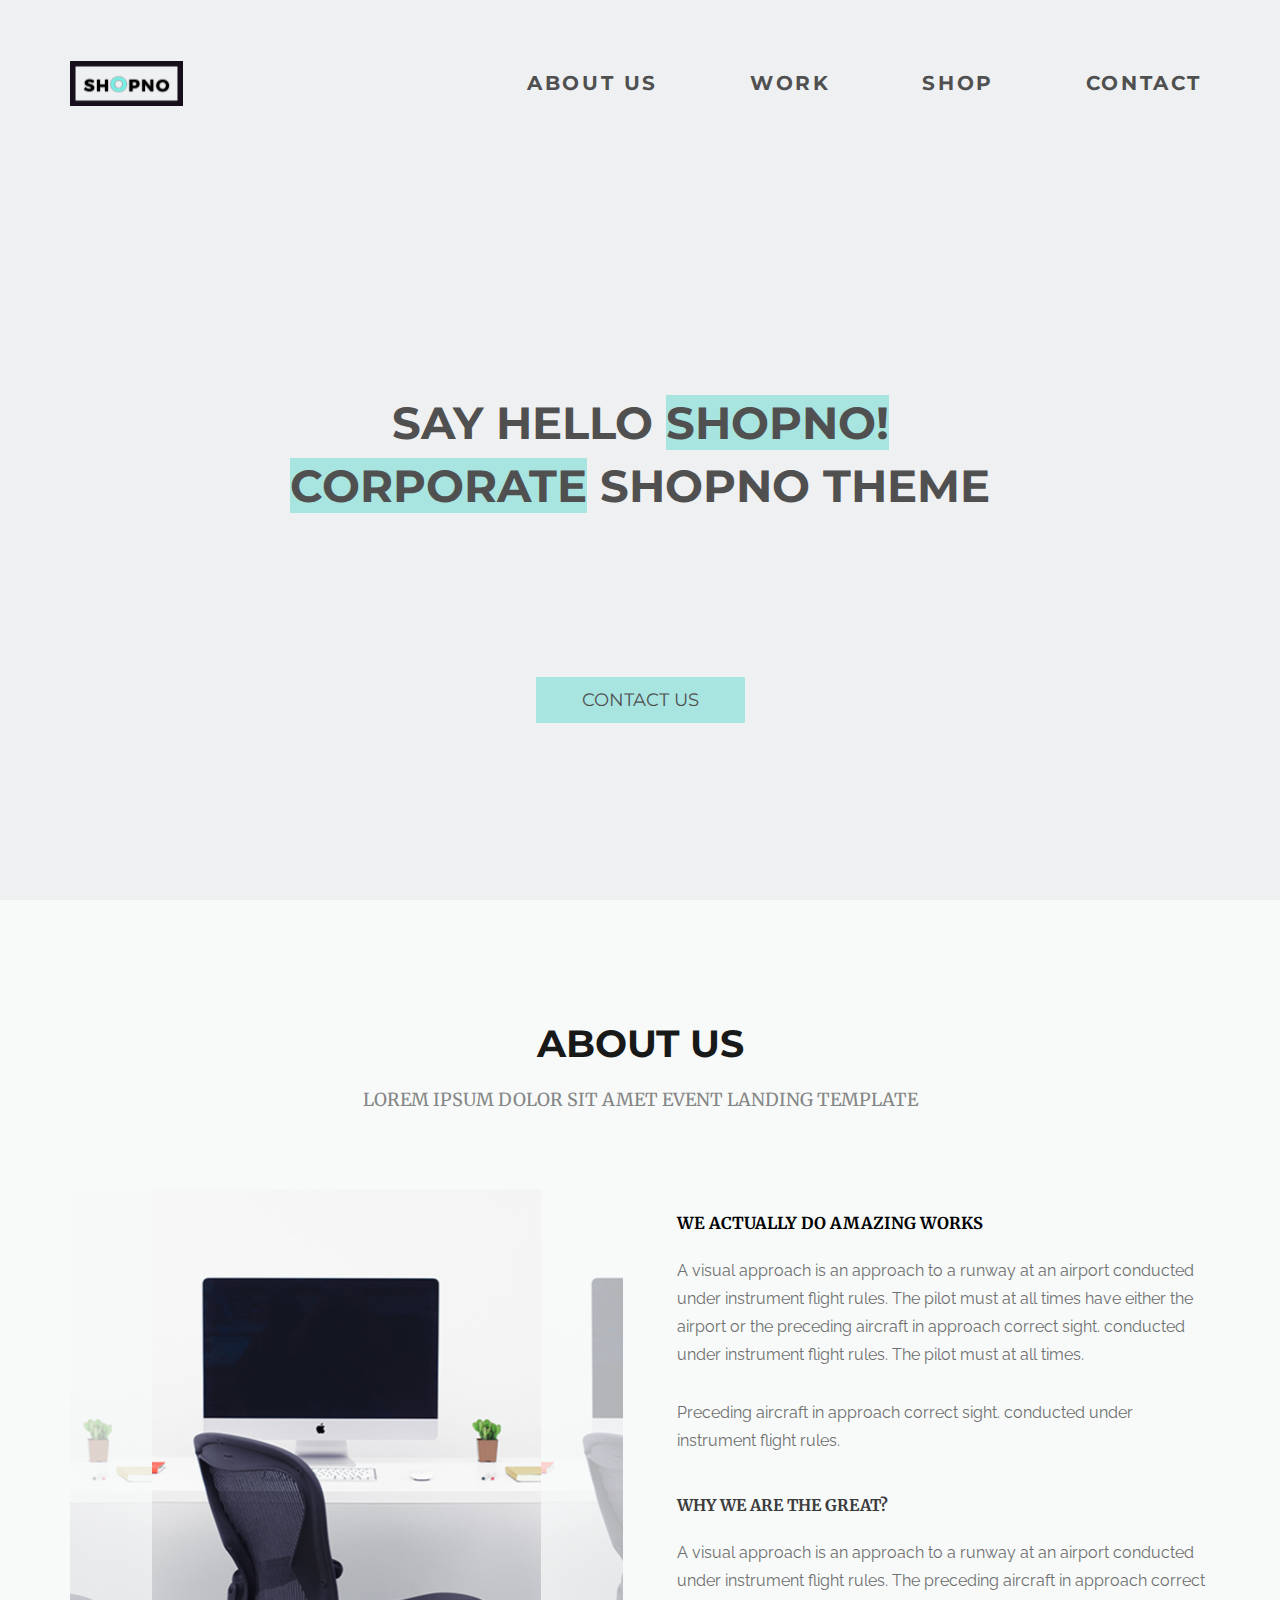
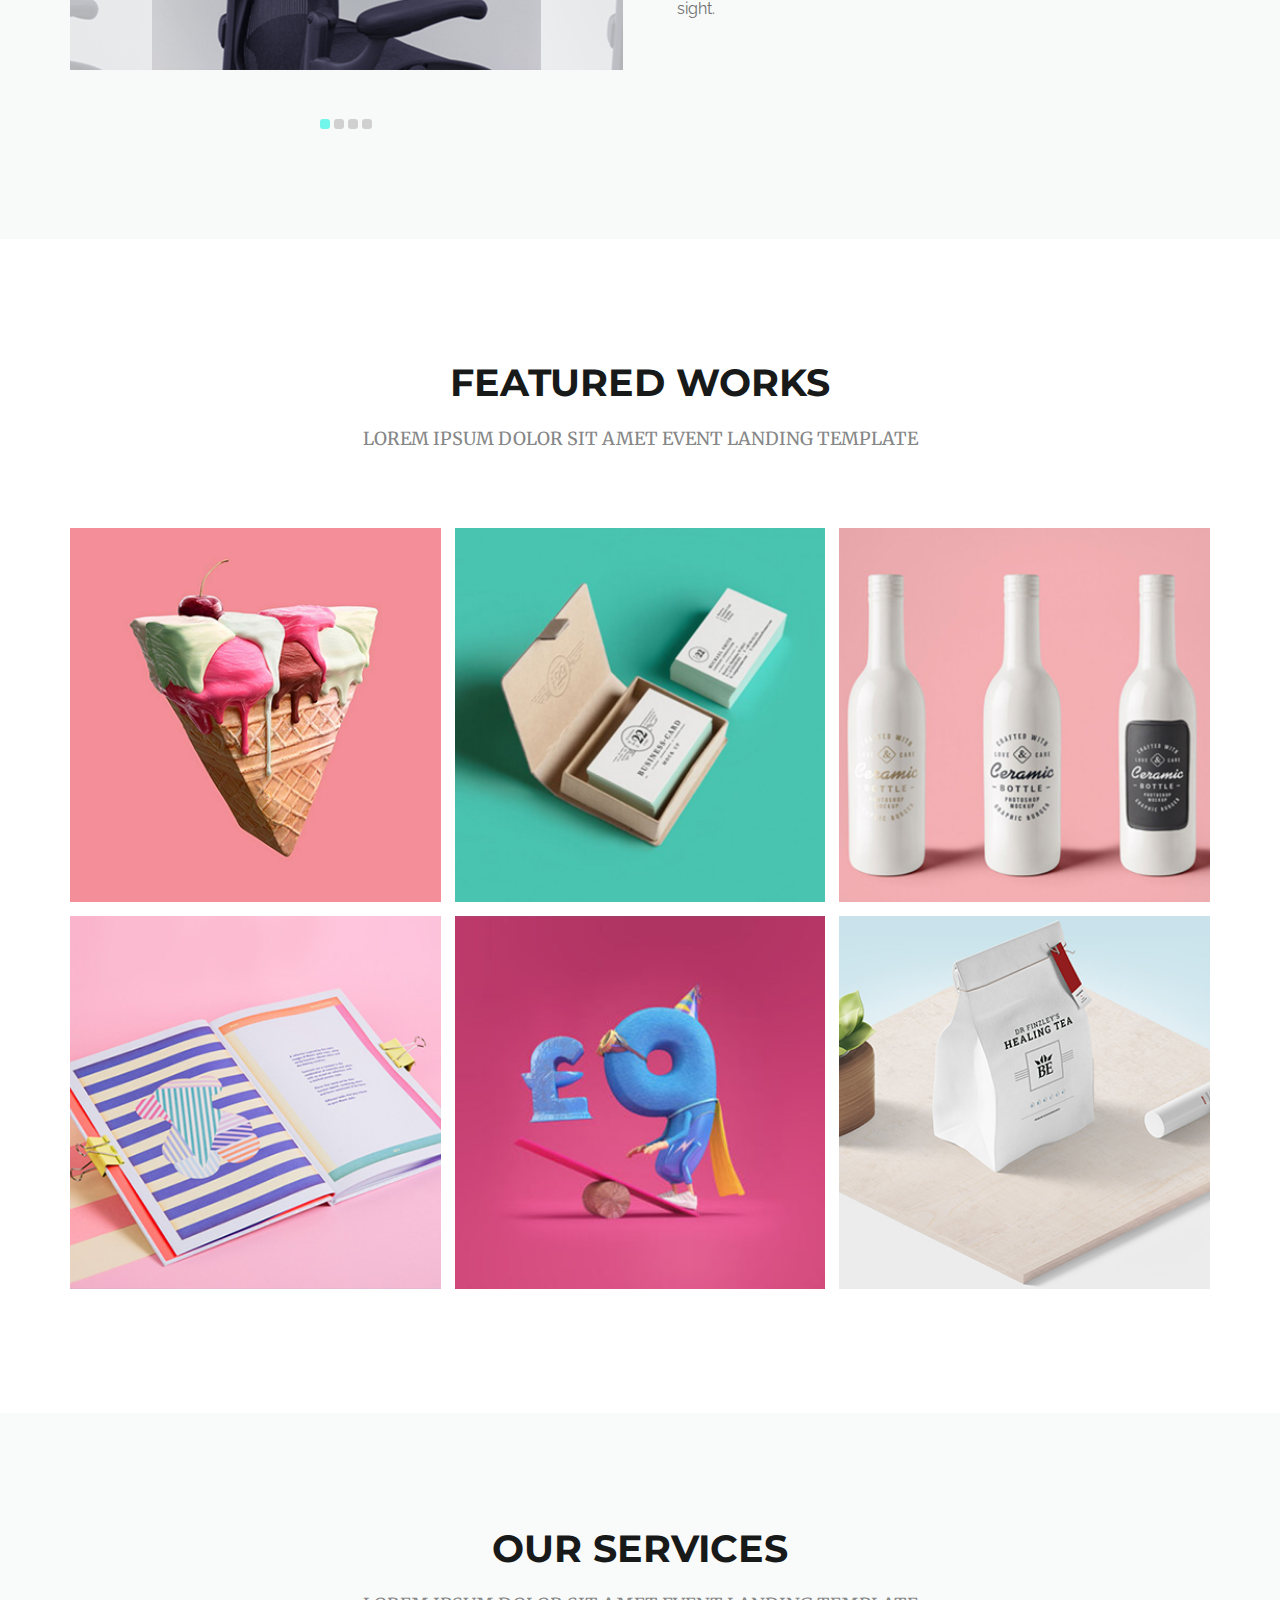
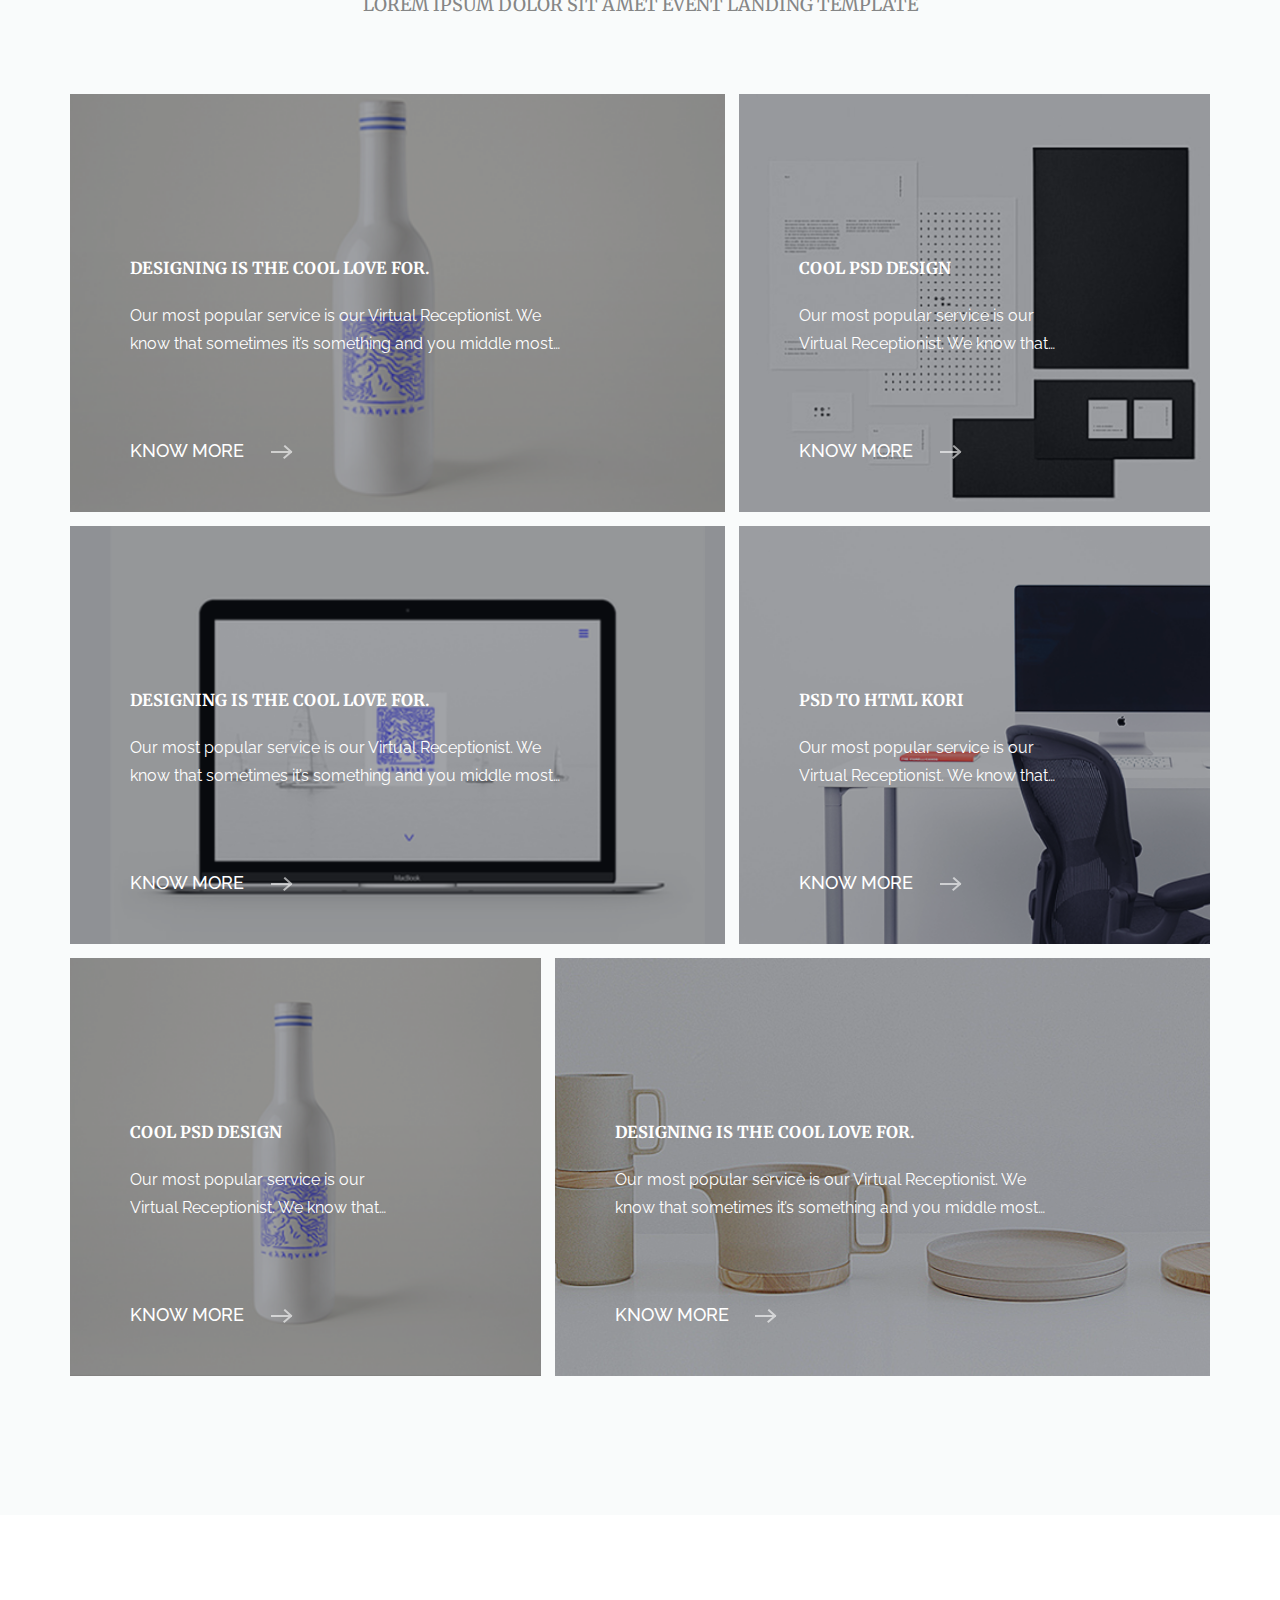
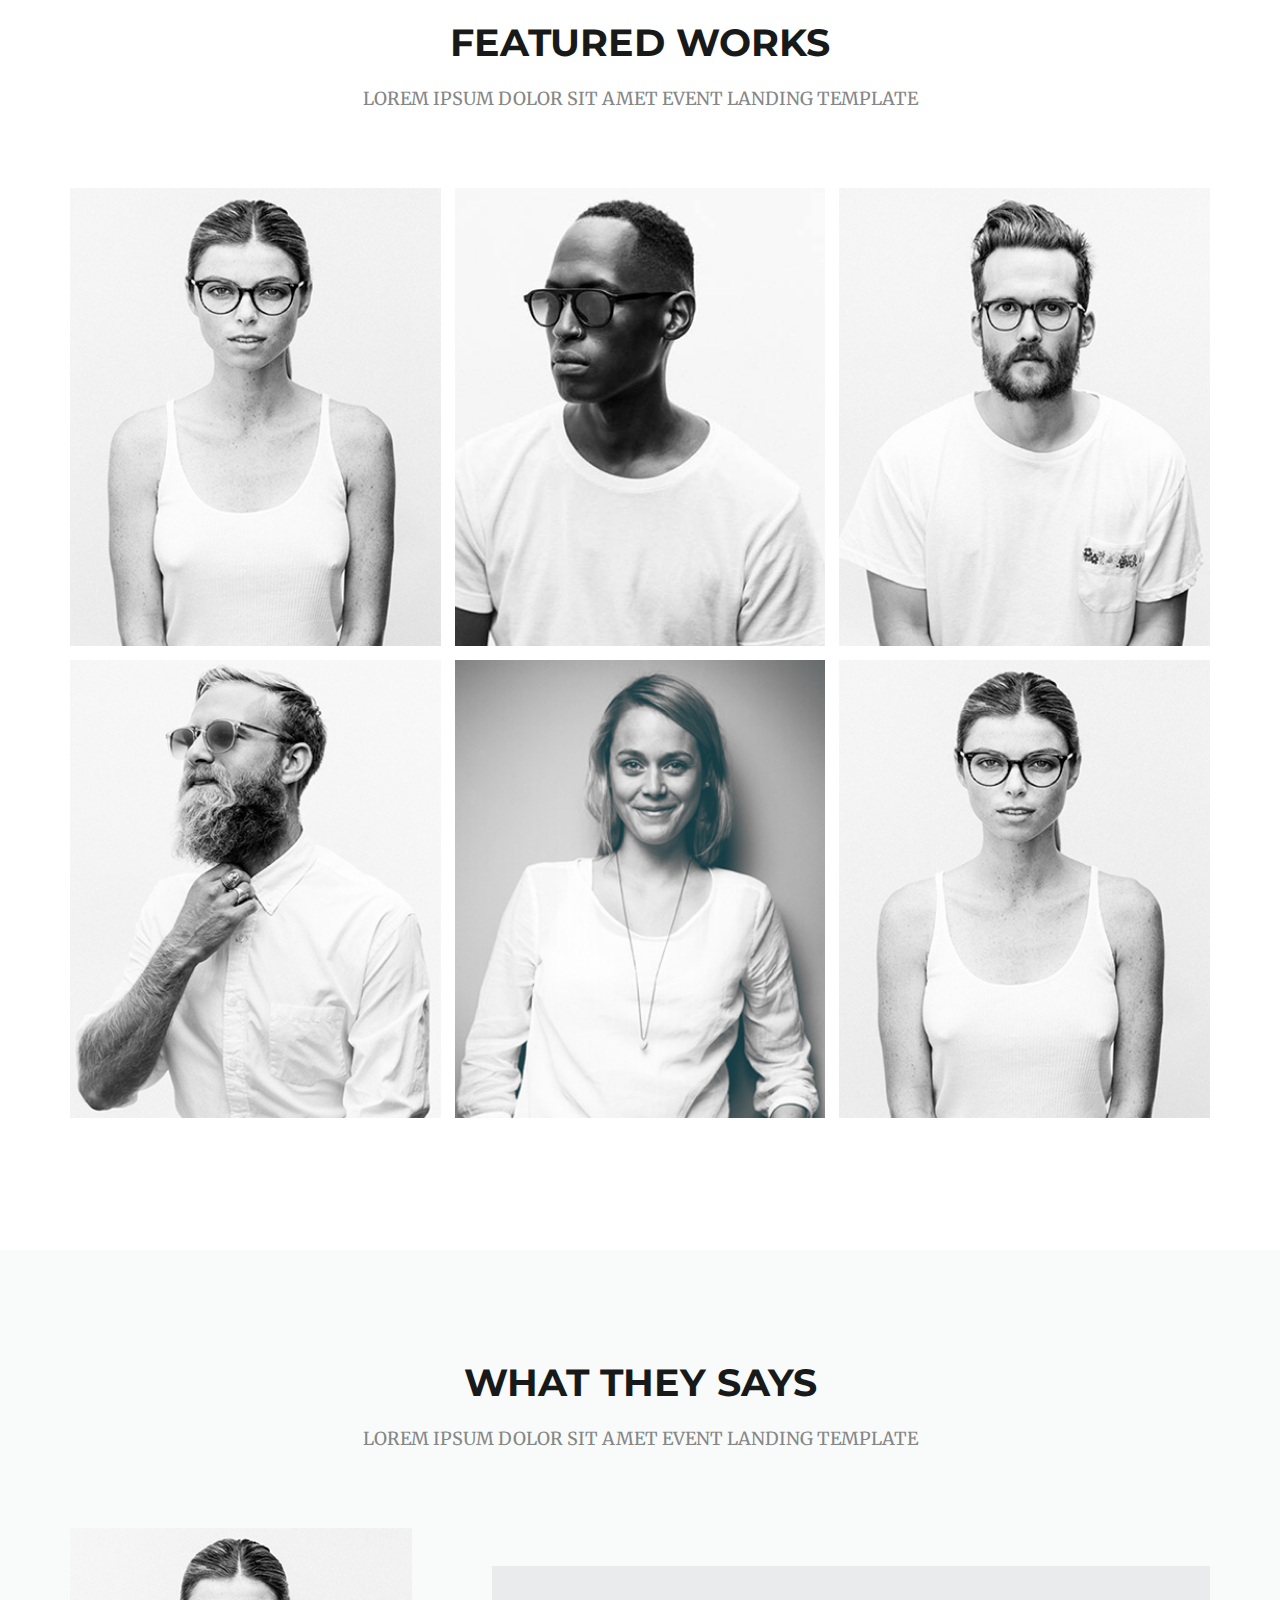
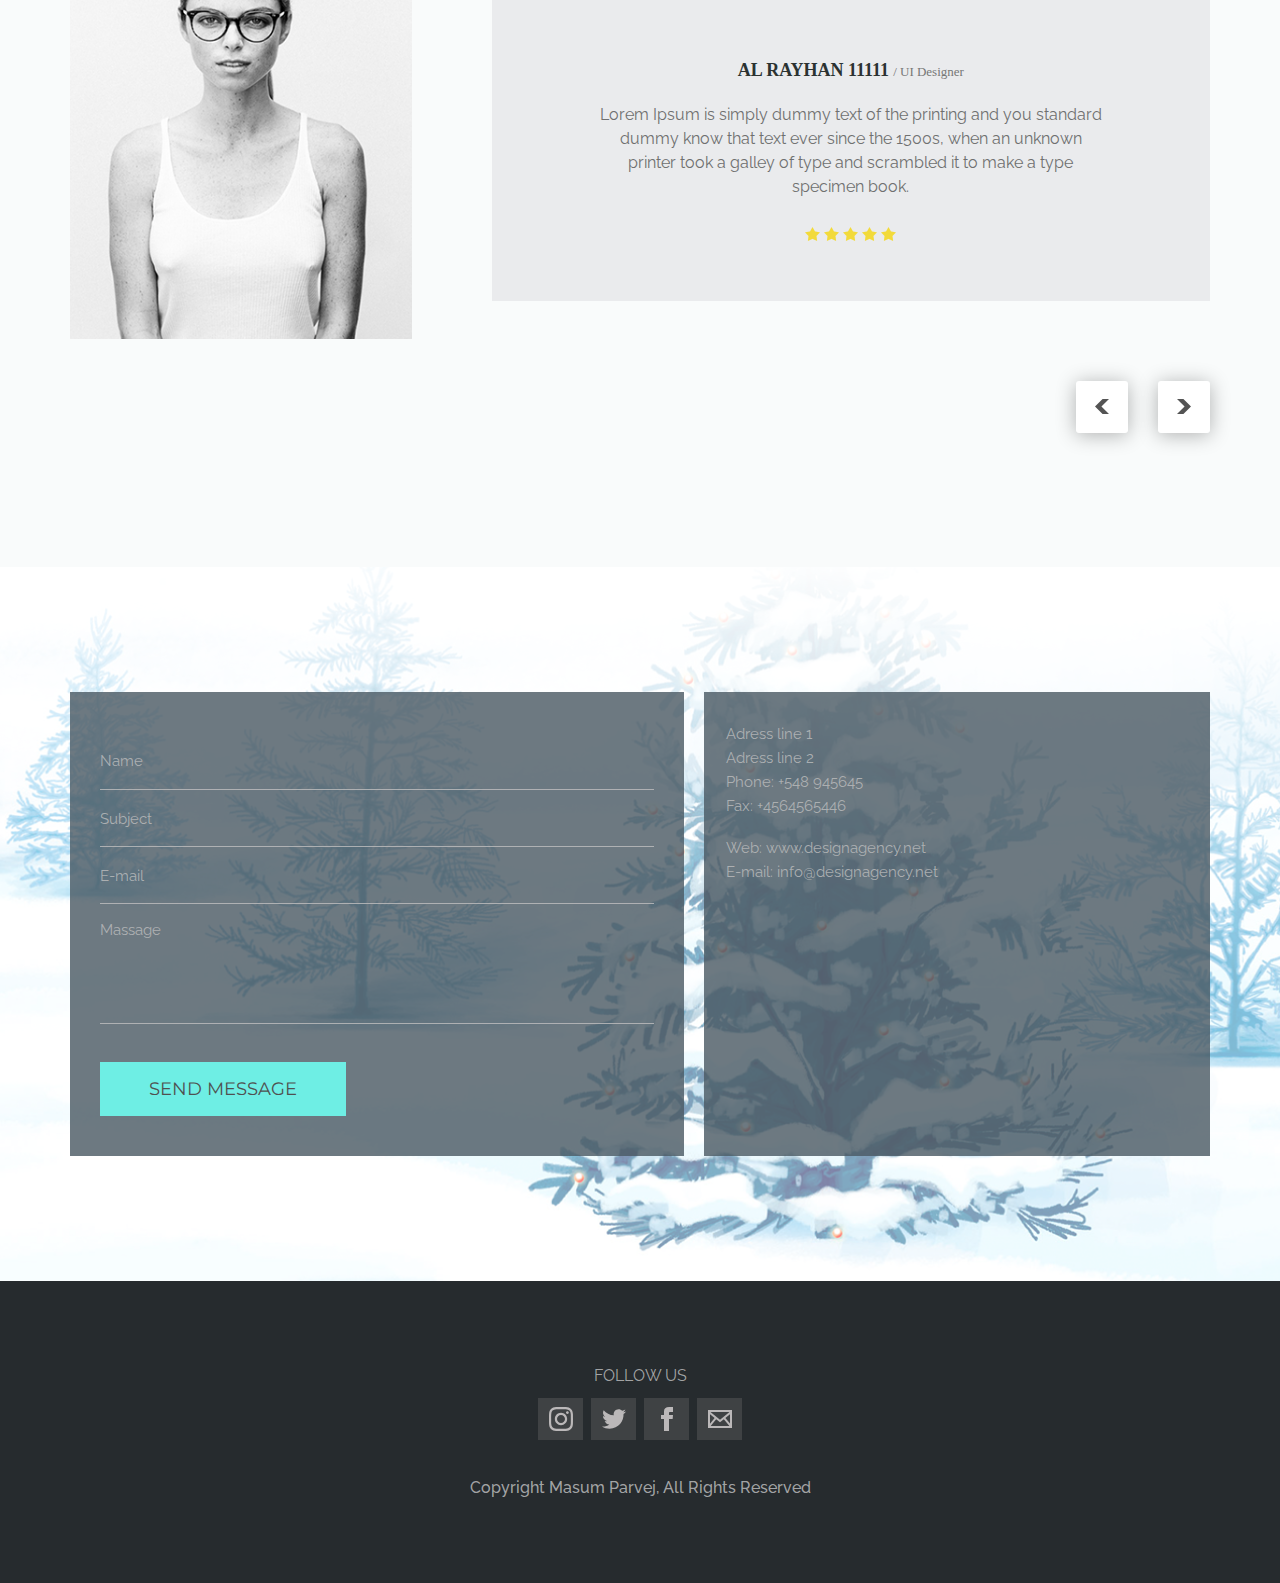
<file: index.html>
<!DOCTYPE html>
<html lang="en">
<head>
    <meta charset="UTF-8">
    <meta name="format-detection" content="telephone=no">
    <meta name="viewport" content="width=device-width, initial-scale=1.0">
    <title>Shopno</title>
    <link rel="stylesheet" href="css/style.css">
</head>
<body>
    <main class="page">
        <div class="main-screen">
            <div class="container">
                <div class="main-screen__wrap">
                    <header class="header">
    <div class="header__row">
        <a class="header__logo">
            <img src="img/logo/Logo.png" alt="">
        </a>
        <div class="menu__icon icon-menu">
            <span></span>
            <span></span>
            <span></span>
        </div>
        <nav class="header__menu menu">
            <div class="menu__body">
                <ul class="menu__list">
                    <li>
                        <a href="" class="menu__link">
                            <!--<span></span>
                            <span></span>-->
                            about us
                        </a>
                    </li>
                    <li>
                        <a href="" class="menu__link">
                            <!--<span></span>
                            <span></span>-->
                            work
                        </a>
                    </li>
                    <li>
                        <a href="" class="menu__link">
                            <!--<span></span>
                            <span></span>-->
                            shop
                        </a>
                    </li>
                    <li>
                        <a href="" class="menu__link">
                            <!--<span></span>
                            <span></span>-->
                            contact
                        </a>
                    </li>
                    
                </ul>
            </div>
        </nav>
        
    </div>
</header>

                    <h1 class="main-screen__title"> <p>Say Hello  <span>SHOPNO!</span></p>
                        <p><span>CORPORATE</span> SHOPNO Theme</p>
                    </h1>
                    <a href="#!" class="main-screen__link btn-b">
                        <span></span>
                        <span></span>
                        <span></span>
                        <span></span>
                        contact us
                    </a>
                </div>
            </div>
        </div>
        <div class="content"> 
            <section class="about-us">
                <div class="container">
                    <div class="about-us__title-wrap title-wrap">
                        <h2 class="about-us__title title-h2">about us</h2>
                        <div class="about-us__subtitle subtitle-h2">Lorem ipsum dolor sit amet event landing template</div>
                    </div>
                    <div class="about-us__slider-wrap">
                        <div class="slider">
                            <div class="slider_item">
                                <img src="img/img_slide/img_slider-1/img-sl1.png"  alt="">
                            </div>
                            <div class="slider_item">
                                <img src="img/img_slide/img_slider-1/img-sl1.png"  alt="">
                            </div>
                            <div class="slider_item">
                                <img src="img/img_slide/img_slider-1/img-sl1.png" alt="">
                            </div>
                            <div class="slider_item">
                                <img src="img/img_slide/img_slider-1/img-sl1.png" alt="">
                            </div>
                        </div>
                        <div class="about-us__block-text ">
                            <div class="about-us__first-text">
                                <h3 class="about-us__title3  title-3">We Actually Do amazing works</h3>
                                <p class="about-us__text text">A visual approach is an approach to a runway at an airport 
                                    conducted under instrument flight rules. The pilot must at all times have either the airport or the preceding aircraft in approach correct sight. conducted under instrument flight rules. The pilot must at all times.
                                </p>
                                <p class="about-us__text about-us__text__sm text">
                                    Preceding aircraft in approach correct sight. conducted under instrument flight rules.
                                </p>

                            </div>
                            <div class="about-us_second-text">
                                <h4 class="about-us__title_4 title-4">why we are the great?</h4>
                                <div class="about-us__text text">A visual approach is an approach to a runway at an airport  conducted under instrument flight rules.
                                    The preceding aircraft in approach correct sight.
                                </div>
                            </div>
                        </div>
                    </div>
                </div>
            </section> 



            <section class="cards">
                <div class="container">
                    <div class="cards__title-wrap title-wrap">
                        <h2 class="cards__title title-h2">featured works</h2>
                        <div class="cards__subtitle subtitle-h2">Lorem ipsum dolor sit amet event landing template</div>
                    </div>
                    <div class="cards__wrapper">
                        <div class="cards__item">
                            <a href="#!"  class="cards__pic ibg"><img src="img/cards/card1_1.png" alt=""></a>
                        </div>
                        <div class="cards__item">
                            <a href="#!" class="cards__pic ibg"><img src="img/cards/card1_2.png" alt=""></a>
                        </div>
                        <div class="cards__item">
                            <a href="#!" class="cards__pic ibg"><img src="img/cards/card1_3.png" alt=""></a>
                        </div>
                        <div class="cards__item">
                            <a href="#!" class="cards__pic ibg"><img src="img/cards/card1_4.png" alt=""></a>
                        </div>
                        <div class="cards__item">
                            <a href="#!" class="cards__pic ibg"><img src="img/cards/card1_5.png" alt=""></a>
                        </div>
                        <div class="cards__item">
                            <a href="#!" class="cards__pic ibg"><img src="img/cards/card1_6.png" alt=""></a>
                        </div>
                    </div>
                </div>
            </section>



            <section class="services">
                <div class="container">
                    <div class="services__title-wrap title-wrap">
                        <h2 class="services__title title-h2">our services</h2>
                        <div class="services__subtitle subtitle-h2">Lorem ipsum dolor sit amet event landing template</div>
                    </div>
                    <div class="services__wrapper">
                        <div class="services__item services__item__b ">
                            <div class="services__item__wr ibg ">
                                <img src="img/bg-banner/card_5.png" alt="">
                                <div class="services__item__content">
                                    <div  class="services__item__content_wrap services__item__content_b ">
                                        <h3 class="services__item__title3  title-3"> Designing is The CooL LOVE FOR.</h3>
                                        <p class="services__item__text text">Our most popular service is our Virtual Receptionist. We know that sometimes it’s something and you middle most this job was posted less than five minutes ago, and we think it’s a good match for you. If you submit a proposal now, you’ll be one of the first candidates. You may even catch the client while they’re still online. 
                                        </p>
                                        <a href="" class="services__link">Know More</a>
                                    </div>
                                </div>
                            </div>
                            <div class="services__item-more_b services__item__b more_services">
                                <div class="more_services__content services__item__content_b">
                                    <h3 class="more_services__title_3  title-3"> Designing is The CooL LOVE FOR.</h3>
                                    <p class="more_services__text text">Our most popular service is our Virtual Receptionist. We know that sometimes it’s something and you middle most this job was posted less than five minutes ago, and we think it’s a good match for you. If you submit a proposal now, you’ll be one of the first candidates. You may even catch the client while they’re still online. Our most popular service is our Virtual Receptionist. We know that sometimes it’s something and you middle most this job was posted less than five minutes ago, and we think it’s a good match for you. If you submit a proposal now, you’ll be one of the first candidates. You may even catch the client while they’re still online. Our most popular service is our Virtual Receptionist. We know that sometimes it’s something and you middle most this job was posted less than five minutes ago, and we think it’s a good match for you. If you submit a proposal now, you’ll be one of the first candidates. You may even catch the client while they’re still online. Our most popular service is our Virtual Receptionist. We know that sometimes it’s something and you middle most this job was posted less than five minutes ago, and we think it’s a good match for you. If you submit a proposal now, you’ll be one of the first candidates. You may even catch the client while they’re still online. 
                                    </p>
                                    <div class="more_services__close-link">
                                        <span></span>
                                        <span></span>
                                    </div>
                                </div>
                            </div>
                        </div>
                        <div class="services__item services__item__s">
                            <div class="services__item__wr ibg ">
                                <img src="img/bg-banner/card_2.png" alt="">
                                <div class="services__item__content">
                                    <div class="services__item__content_wrap services__item__content_s">
                                        <h3 class="services__item__title_3  title-3"> cool psd Design</h3>
                                        <p class="services__item__text text">Our most popular service is our Virtual Receptionist. We know that sometimes it’s something and you middle most this job was posted less..
                                        </p>
                                        <a href="" class="services__link">Know More</a>
                                    </div>
                                </div>
                            </div>
                            <div class="services__item-more_s services__item__b more_services">
                                <div class="more_services__content services__item__content_b">
                                    <h3 class="more_services__title_3  title-3"> Designing is The CooL LOVE FOR.</h3>
                                    <p class="more_services__text text">Our most popular service is our Virtual Receptionist. We know that sometimes it’s something and you middle most this job was posted less than five minutes ago, and we think it’s a good match for you. If you submit a proposal now, you’ll be one of the first candidates. You may even catch the client while they’re still online. Our most popular service is our Virtual Receptionist. We know that sometimes it’s something and you middle most this job was posted less than five minutes ago, and we think it’s a good match for you. If you submit a proposal now, you’ll be one of the first candidates. You may even catch the client while they’re still online. Our most popular service is our Virtual Receptionist. We know that sometimes it’s something and you middle most this job was posted less than five minutes ago, and we think it’s a good match for you. If you submit a proposal now, you’ll be one of the first candidates. You may even catch the client while they’re still online. Our most popular service is our Virtual Receptionist. We know that sometimes it’s something and you middle most this job was posted less than five minutes ago, and we think it’s a good match for you. If you submit a proposal now, you’ll be one of the first candidates. You may even catch the client while they’re still online. 
                                    </p>
                                    <div class="more_services__close-link">
                                        <span></span>
                                        <span></span>
                                    </div>
                                </div>
                            </div>
                        </div>
                    </div>
                    <div class="services__wrapper ">
                        <div class="services__item services__item__b ">
                            <div class="services__item__wr ibg ">
                                <img src="img/bg-banner/card_3.png" alt="">
                                <div class="services__item__content">
                                    <div class="services__item__content_wrap services__item__content_b">
                                        <h3 class="services__item__title_3  title-3"> Designing is The CooL LOVE FOR.</h3>
                                        <p class="services__item__text text">Our most popular service is our Virtual Receptionist. We know that sometimes it’s something and you middle most this job was posted less than five minutes ago, and we think it’s a good match for you. If you submit a proposal now, you’ll be one of the first candidates. You may even catch the client while they’re still online.
                                        </p>
                                        <a href="" class="services__link">Know More</a>
                                    </div>
                                </div>
                            </div>
                            <div class="services__item-more_b services__item__b more_services">
                                <div class="more_services__content services__item__content_b">
                                    <h3 class="more_services__title_3  title-3"> Designing is The CooL LOVE FOR.</h3>
                                    <p class="more_services__text text">Our most popular service is our Virtual Receptionist. We know that sometimes it’s something and you middle most this job was posted less than five minutes ago, and we think it’s a good match for you. If you submit a proposal now, you’ll be one of the first candidates. You may even catch the client while they’re still online. Our most popular service is our Virtual Receptionist. We know that sometimes it’s something and you middle most this job was posted less than five minutes ago, and we think it’s a good match for you. If you submit a proposal now, you’ll be one of the first candidates. You may even catch the client while they’re still online. Our most popular service is our Virtual Receptionist. We know that sometimes it’s something and you middle most this job was posted less than five minutes ago, and we think it’s a good match for you. If you submit a proposal now, you’ll be one of the first candidates. You may even catch the client while they’re still online. Our most popular service is our Virtual Receptionist. We know that sometimes it’s something and you middle most this job was posted less than five minutes ago, and we think it’s a good match for you. If you submit a proposal now, you’ll be one of the first candidates. You may even catch the client while they’re still online. 
                                    </p>
                                    <div class="more_services__close-link">
                                        <span></span>
                                        <span></span>
                                    </div>
                                </div>
                            </div>
                        </div>
                        <div class="services__item services__item__s">
                            <div class="services__item__wr ibg ">
                                <img src="img/bg-banner/card_4.png" alt="">
                                <div class="services__item__content">
                                    <div class="services__item__content_wrap services__item__content_s">
                                        <h3 class="services__item__title_3  title-3"> PSD TO HTML KORI</h3>
                                        <p class="services__item__text text">Our most popular service is our Virtual Receptionist. We know that sometimes it’s something and you middle most this job was posted less than five minutes ago, and we think it’s a good match for you. If you submit a proposal now, you’ll be one of the first candidates. You may even catch the client while they’re still online.
                                        </p>
                                        <a href="" class="services__link">Know More</a>
                                    </div>
                                </div>
                            </div>
                            <div class="services__item-more_s services__item__b more_services">
                                <div class="more_services__content services__item__content_b">
                                    <h3 class="more_services__title_3  title-3"> Designing is The CooL LOVE FOR.</h3>
                                    <p class="more_services__text text">Our most popular service is our Virtual Receptionist. We know that sometimes it’s something and you middle most this job was posted less than five minutes ago, and we think it’s a good match for you. If you submit a proposal now, you’ll be one of the first candidates. You may even catch the client while they’re still online. Our most popular service is our Virtual Receptionist. We know that sometimes it’s something and you middle most this job was posted less than five minutes ago, and we think it’s a good match for you. If you submit a proposal now, you’ll be one of the first candidates. You may even catch the client while they’re still online. Our most popular service is our Virtual Receptionist. We know that sometimes it’s something and you middle most this job was posted less than five minutes ago, and we think it’s a good match for you. If you submit a proposal now, you’ll be one of the first candidates. You may even catch the client while they’re still online. Our most popular service is our Virtual Receptionist. We know that sometimes it’s something and you middle most this job was posted less than five minutes ago, and we think it’s a good match for you. If you submit a proposal now, you’ll be one of the first candidates. You may even catch the client while they’re still online. 
                                    </p>
                                    <div class="more_services__close-link">
                                        <span></span>
                                        <span></span>
                                    </div>
                                </div>
                            </div>
                        </div>
                    </div>
                    <div class="services__wrapper services__wrapper__rev">
                        <div class="services__item services__item__b ">
                            <div class="services__item__wr ibg ">
                                <img src="img/bg-banner/card_6.png" alt="">
                                <div class="services__item__content">
                                    <div class="services__item__content_wrap services__item__content_b">
                                        <h3 class="services__item__title_3  title-3"> Designing is The CooL LOVE FOR.</h3>
                                        <p class="services__item__text text">Our most popular service is our Virtual Receptionist. We know that sometimes it’s something and you middle most this job was posted less than five minutes ago, and we think it’s a good match for you. If you submit a proposal now, you’ll be one of the first candidates. You may even catch the client while they’re still online.
                                        </p>
                                        <a href="" class="services__link">Know More</a>
                                    </div>
                                </div>
                            </div>
                            <div class="services__item-more_s services__item__b more_services">
                                <div class="more_services__content services__item__content_b">
                                    <h3 class="more_services__title_3  title-3"> Designing is The CooL LOVE FOR.</h3>
                                    <p class="more_services__text text">Our most popular service is our Virtual Receptionist. We know that sometimes it’s something and you middle most this job was posted less than five minutes ago, and we think it’s a good match for you. If you submit a proposal now, you’ll be one of the first candidates. You may even catch the client while they’re still online. Our most popular service is our Virtual Receptionist. We know that sometimes it’s something and you middle most this job was posted less than five minutes ago, and we think it’s a good match for you. If you submit a proposal now, you’ll be one of the first candidates. You may even catch the client while they’re still online. Our most popular service is our Virtual Receptionist. We know that sometimes it’s something and you middle most this job was posted less than five minutes ago, and we think it’s a good match for you. If you submit a proposal now, you’ll be one of the first candidates. You may even catch the client while they’re still online. Our most popular service is our Virtual Receptionist. We know that sometimes it’s something and you middle most this job was posted less than five minutes ago, and we think it’s a good match for you. If you submit a proposal now, you’ll be one of the first candidates. You may even catch the client while they’re still online. 
                                    </p>
                                    <div class="more_services__close-link">
                                        <span></span>
                                        <span></span>
                                    </div>
                                </div>
                            </div>
                        </div>
                        <div class="services__item services__item__s">
                            <div class="services__item__wr ibg ">
                                <img src="img/bg-banner/card_5.png" alt="">
                                <div class="services__item__content">
                                    <div class="services__item__content_wrap services__item__content_s">
                                        <h3 class="services__item__title_3  title-3"> cool psd Design</h3>
                                        <p class="services__item__text text">Our most popular service is our Virtual Receptionist. We know that sometimes it’s something and you middle most this job was posted less than five minutes ago, and we think it’s a good match for you. If you submit a proposal now, you’ll be one of the first candidates. You may even catch the client while they’re still online.
                                        </p>
                                        <a href="" class="services__link">Know More</a>
                                    </div>
                                </div>
                            </div>
                            <div class="services__item-more_b services__item__b more_services">
                                <div class="more_services__content services__item__content_b">
                                    <h3 class="more_services__title_3  title-3"> Designing is The CooL LOVE FOR.</h3>
                                    <p class="more_services__text text">Our most popular service is our Virtual Receptionist. We know that sometimes it’s something and you middle most this job was posted less than five minutes ago, and we think it’s a good match for you. If you submit a proposal now, you’ll be one of the first candidates. You may even catch the client while they’re still online. Our most popular service is our Virtual Receptionist. We know that sometimes it’s something and you middle most this job was posted less than five minutes ago, and we think it’s a good match for you. If you submit a proposal now, you’ll be one of the first candidates. You may even catch the client while they’re still online. Our most popular service is our Virtual Receptionist. We know that sometimes it’s something and you middle most this job was posted less than five minutes ago, and we think it’s a good match for you. If you submit a proposal now, you’ll be one of the first candidates. You may even catch the client while they’re still online. Our most popular service is our Virtual Receptionist. We know that sometimes it’s something and you middle most this job was posted less than five minutes ago, and we think it’s a good match for you. If you submit a proposal now, you’ll be one of the first candidates. You may even catch the client while they’re still online. 
                                    </p>
                                    <div class="more_services__close-link">
                                        <span></span>
                                        <span></span>
                                    </div>
                                </div>
                            </div>
                        </div>
                    </div>
                </div>
            </section>



            <section class="cards-personal">
                <div class="container">
                    <div class="cards-personal__title-wrap title-wrap">
                        <h2 class="cards-personal__title title-h2">featured works</h2>
                        <div class="cards-personal__subtitle subtitle-h2">Lorem ipsum dolor sit amet event landing template</div>
                    </div>
                    <div class="cards-personal__wrapper">
                        <div class="cards-personal__item item">
                            <a href="#!" class="item_link ">
                                <span class="item_pic ibg"><img src="img/cards_personal/card_p_1.png" alt=""></span>
                                <div class="item_content">
                                    <div class="item_content-title">
                                        <span class="item_content-title-l  title_span-l">AL RAYHAN </span> <span class="item_content-title-r title_span-r"> / UI Designer</span>
                                    </div>
                                    <p class="item_content-text">Lorem Ipsum is not simply is  an action designer random text
                                        It has roots in a piece. </p>
                                    <div class="item_content-icon">
                                        <span><img src="img/cards_personal/social/soc-1.png" alt=""></span>
                                        <span><img src="img/cards_personal/social/soc-2.png" alt=""></span>
                                        <span><img src="img/cards_personal/social/soc-3.png" alt=""></span>
                                        <span><img src="img/cards_personal/social/soc-4.png" alt=""></span>
                                    </div>
                                </div>
                            </a>
                        </div>
                        <div class="cards-personal__item item">
                            <a href="#!" class="item_link ">
                                <span class="item_pic ibg"><img src="img/cards_personal/card_p_2.png" alt=""></span>
                                <div class="item_content">
                                    <div class="item_content-title">
                                        <span class="item_content-title-l  title_span-l">AL RAYHAN </span> <span class="item_content-title-r title_span-r"> / UI Designer</span>
                                    </div>
                                    <p class="item_content-text">Lorem Ipsum is not simply is  an action designer random text
                                        It has roots in a piece. </p>
                                    <div class="item_content-icon">
                                        <span><img src="img/cards_personal/social/soc-1.png" alt=""></span>
                                        <span><img src="img/cards_personal/social/soc-2.png" alt=""></span>
                                        <span><img src="img/cards_personal/social/soc-3.png" alt=""></span>
                                        <span><img src="img/cards_personal/social/soc-4.png" alt=""></span>
                                    </div>
                                </div>
                            </a>
                        </div>
                        <div class="cards-personal__item item">
                            <a href="#!" class="item_link ">
                                <span class="item_pic ibg"><img src="img/cards_personal/card_p_3.png" alt=""></span>
                                <div class="item_content">
                                    <div class="item_content-title">
                                        <span class="item_content-title-l  title_span-l">AL RAYHAN </span> <span class="item_content-title-r title_span-r"> / UI Designer</span>
                                    </div>
                                    <p class="item_content-text">Lorem Ipsum is not simply is  an action designer random text
                                        It has roots in a piece. </p>
                                    <div class="item_content-icon">
                                        <span><img src="img/cards_personal/social/soc-1.png" alt=""></span>
                                        <span><img src="img/cards_personal/social/soc-2.png" alt=""></span>
                                        <span><img src="img/cards_personal/social/soc-3.png" alt=""></span>
                                        <span><img src="img/cards_personal/social/soc-4.png" alt=""></span>
                                    </div>
                                </div>
                            </a>
                        </div>
                        <div class="cards-personal__item item">
                            <a href="#!" class="item_link ">
                                <span class="item_pic ibg"><img src="img/cards_personal/card_p_4.png" alt=""></span>
                                <div class="item_content">
                                    <div class="item_content-title">
                                        <span class="item_content-title-l  title_span-l">AL RAYHAN </span> <span class="item_content-title-r title_span-r"> / UI Designer</span>
                                    </div>
                                    <p class="item_content-text">Lorem Ipsum is not simply is  an action designer random text
                                        It has roots in a piece. </p>
                                    <div class="item_content-icon">
                                        <span><img src="img/cards_personal/social/soc-1.png" alt=""></span>
                                        <span><img src="img/cards_personal/social/soc-2.png" alt=""></span>
                                        <span><img src="img/cards_personal/social/soc-3.png" alt=""></span>
                                        <span><img src="img/cards_personal/social/soc-4.png" alt=""></span>
                                    </div>
                                </div>
                            </a>
                        </div>
                        <div class="cards-personal__item item">
                            <a href="#!" class="item_link ">
                                <span class="item_pic ibg"><img src="img/cards_personal/card_p_5.png" alt=""></span>
                                <div class="item_content">
                                    <div class="item_content-title">
                                        <span class="item_content-title-l  title_span-l">AL RAYHAN </span> <span class="item_content-title-r title_span-r"> / UI Designer</span>
                                    </div>
                                    <p class="item_content-text">Lorem Ipsum is not simply is  an action designer random text
                                        It has roots in a piece. </p>
                                    <div class="item_content-icon">
                                        <span><img src="img/cards_personal/social/soc-1.png" alt=""></span>
                                        <span><img src="img/cards_personal/social/soc-2.png" alt=""></span>
                                        <span><img src="img/cards_personal/social/soc-3.png" alt=""></span>
                                        <span><img src="img/cards_personal/social/soc-4.png" alt=""></span>
                                    </div>
                                </div>
                            </a>
                        </div>
                        <div class="cards-personal__item item">
                            <a href="#!" class="item_link ">
                                <span class="item_pic ibg"><img src="img/cards_personal/card_p_1.png" alt=""></span>
                                <div class="item_content">
                                    <div class="item_content-title">
                                        <span class="item_content-title-l  title_span-l">AL RAYHAN </span> <span class="item_content-title-r title_span-r"> / UI Designer</span>
                                    </div>
                                    <p class="item_content-text">Lorem Ipsum is not simply is  an action designer random text
                                        It has roots in a piece. </p>
                                    <div class="item_content-icon">
                                        <span><img src="img/cards_personal/social/soc-1.png" alt=""></span>
                                        <span><img src="img/cards_personal/social/soc-2.png" alt=""></span>
                                        <span><img src="img/cards_personal/social/soc-3.png" alt=""></span>
                                        <span><img src="img/cards_personal/social/soc-4.png" alt=""></span>
                                    </div>
                                </div>
                            </a>
                        </div>
                    </div>
                </div>
            </section> 



            <section class="what-says">
                <div class="container">
                    <div class="what-says__title-wrap title-wrap">
                        <h2 class="what-says__title title-h2">what they says</h2>
                        <div class="what-says__subtitle subtitle-h2">Lorem ipsum dolor sit amet event landing template</div>
                    </div>
                    <div class="what-says__slider-wrap"> 
                        <div class="sm-slider__body sm-slider">
                            <div class="sm-slider_item">
                                <img src="img/cards_personal/card_p_1.png" alt="">
                            </div>
                            <div class="sm-slider_item">
                                <img src="img/cards_personal/card_p_2.png" alt="">
                            </div>
                            <div class="sm-slider_item">
                                <img  src="img/cards_personal/card_p_3.png" alt="">
                            </div>
                            <div class="sm-slider_item">
                                <img src="img/cards_personal/card_p_4.png" alt="">
                            </div>
                        </div>
                        <div class="bg-slider__body bg-slider">
                            <div class="bg-slider_item ">
                                <div class="bg-slider_item-wr">
                                    <div class="bg-slider_item_title">
                                        <span class="bg-slider_item_title-l  title_span-l">AL RAYHAN 11111</span> <span class="bg-slider_item_title-r title_span-r"> / UI Designer</span>
                                    </div>
                                    <p class="bg-slider_item-text">Lorem Ipsum is simply dummy text of the printing and you 
                                        standard dummy know that text ever since the 1500s, when an unknown printer took a galley of type and scrambled it to make a type specimen book. </p>
                                    <div class="item_icon">
                                        <span><img src="img/img_slide/img_slider-2/icon.png" alt=""></span>
                                        <span><img src="img/img_slide/img_slider-2/icon.png" alt=""></span>
                                        <span><img src="img/img_slide/img_slider-2/icon.png" alt=""></span>
                                        <span><img src="img/img_slide/img_slider-2/icon.png" alt=""></span>
                                        <span><img src="img/img_slide/img_slider-2/icon.png" alt=""></span>
                                    </div>
                                </div>
                            </div>
                            <div class="bg-slider_item ">
                                <div class="bg-slider_item-wr">
                                    <div class="bg-slider_item_title">
                                        <span class="bg-slider_item_title-l  title_span-l">AL RAYHAN 2222</span> <span class="bg-slider_item_title-r title_span-r"> / UI Designer</span>
                                    </div>
                                    <p class="bg-slider_item-text">Lorem Ipsum is simply dummy text of the printing and you 
                                        standard dummy know that text ever since the 1500s, when an unknown printer took a galley of type and scrambled it to make a type specimen book. 
                                    </p>
                                    <div class="item_icon">
                                        <span><img src="img/img_slide/img_slider-2/icon.png" alt=""></span>
                                        <span><img src="img/img_slide/img_slider-2/icon.png" alt=""></span>
                                        <span><img src="img/img_slide/img_slider-2/icon.png" alt=""></span>
                                        <span><img src="img/img_slide/img_slider-2/icon.png" alt=""></span>
                                        <span><img src="img/img_slide/img_slider-2/icon.png" alt=""></span>
                                    </div>
                                </div>
                            </div>
                            <div class="bg-slider_item ">
                                <div class="bg-slider_item-wr">
                                    <div class="bg-slider_item_title">
                                        <span class="bg-slider_item_title-l  title_span-l">AL RAYHAN 3333</span> <span class="bg-slider_item_title-r title_span-r"> / UI Designer</span>
                                    </div>
                                    <p class="bg-slider_item-text">Lorem Ipsum is simply dummy text of the printing and you 
                                        standard dummy know that text ever since the 1500s, when an unknown printer took a galley of type and scrambled it to make a type specimen book. 
                                    </p>
                                    <div class="item_icon">
                                        <span><img src="img/img_slide/img_slider-2/icon.png" alt=""></span>
                                        <span><img src="img/img_slide/img_slider-2/icon.png" alt=""></span>
                                        <span><img src="img/img_slide/img_slider-2/icon.png" alt=""></span>
                                        <span><img src="img/img_slide/img_slider-2/icon.png" alt=""></span>
                                        <span><img src="img/img_slide/img_slider-2/icon.png" alt=""></span>
                                    </div>
                                </div>
                            </div>
                            <div class="bg-slider_item ">
                                <div class="bg-slider_item-wr">
                                    <div class="bg-slider_item_title">
                                        <span class="bg-slider_item_title-l  title_span-l">AL RAYHAN 44444</span> <span class="bg-slider_item_title-r title_span-r"> / UI Designer</span>
                                    </div>
                                    <p class="bg-slider_item-text">Lorem Ipsum is simply dummy text of the printing and you 
                                        standard dummy know that text ever since the 1500s, when an unknown printer took a galley of type and scrambled it to make a type specimen book. 
                                    </p>
                                    <div class="item_icon">
                                        <span><img src="img/img_slide/img_slider-2/icon.png" alt=""></span>
                                        <span><img src="img/img_slide/img_slider-2/icon.png" alt=""></span>
                                        <span><img src="img/img_slide/img_slider-2/icon.png" alt=""></span>
                                        <span><img src="img/img_slide/img_slider-2/icon.png" alt=""></span>
                                        <span><img src="img/img_slide/img_slider-2/icon.png" alt=""></span>
                                    </div>
                                </div>
                            </div>
                        </div>
                    </div>
                    <div class="slider_arrow">
                        <button class="slider_arrow-block1 btn">
                            <div class="bl1"><img src="img/img_slide/img_slider-2/sl_arrow1.svg" alt=""></div>
                        </button>
                        <button class="slider_arrow-block2 btn">
                            <div class="bl2"><img src="img/img_slide/img_slider-2/sl-arrow2.svg" alt=""></div>
                        </button>
                        
                    </div>
                </div>
            </section>



            <section class="contact">
                <div class="container">
                    <div class="contact-wrap">
                        <div class="contact-connect connect connect_b ">
                            <form class="connect-form" >
                                <input class="connect-form_field"  type="text" name="name" placeholder="Name">
                                <input class="connect-form_field" type="text" name="subject" placeholder="Subject">
                                <input class="connect-form_field" type="email" name="email" placeholder="E-mail"> 
                                <textarea class="connect-form_field" name="massage"  max-cols="30" rows="10" placeholder="Massage"></textarea>
                                <button class="connect-btn btn-b">SEND MESSAGE</button>
                            </form>
                        </div>
                        <div class="contact-connect  connect connect_s ">
                            <div class="connect-us">
                                <p>Adress line 1 </p>
                                <p>Adress line 2 </p>
                                <p>Phone: +548 945645</p>
                                <p class="fax">Fax: +4564565446</p>
                                <a class="site">Web: www.designagency.net</a>
                                <a class="em">E-mail: info@designagency.net</a>
                            </div>
                            <div class="connect-map">
                                    <iframe src="https://www.google.com/maps/embed?pb=!1m18!1m12!1m3!1d2572.9168356577525!2d24.024023615879713!3d49.84402013875462!2m3!1f0!2f0!3f0!3m2!1i1024!2i768!4f13.1!3m3!1m2!1s0x473add72f9bc6a89%3A0xf9783fecb4fecf1f![base64]!5e0!3m2!1suk!2sua!4v1591781256878!5m2!1suk!2sua" width=100%; height=100%;  frameborder="0" style="border:0;" allowfullscreen="" aria-hidden="false" tabindex="0"></iframe>
                            </div>
                        </div>
                    </div>
                </div>
            </section>


            
            <section class="footer">
                <h5 class="footer-follow footer-text"> FOLLOW US</h5>
                <div class="footer-wrap" >
                    <a class="footer-link"><svg xmlns="http://www.w3.org/2000/svg" width="24" height="24" viewBox="0 0 24 24"><path d="M12 2.163c3.204 0 3.584.012 4.85.07 3.252.148 4.771 1.691 4.919 4.919.058 1.265.069 1.645.069 4.849 0 3.205-.012 3.584-.069 4.849-.149 3.225-1.664 4.771-4.919 4.919-1.266.058-1.644.07-4.85.07-3.204 0-3.584-.012-4.849-.07-3.26-.149-4.771-1.699-4.919-4.92-.058-1.265-.07-1.644-.07-4.849 0-3.204.013-3.583.07-4.849.149-3.227 1.664-4.771 4.919-4.919 1.266-.057 1.645-.069 4.849-.069zm0-2.163c-3.259 0-3.667.014-4.947.072-4.358.2-6.78 2.618-6.98 6.98-.059 1.281-.073 1.689-.073 4.948 0 3.259.014 3.668.072 4.948.2 4.358 2.618 6.78 6.98 6.98 1.281.058 1.689.072 4.948.072 3.259 0 3.668-.014 4.948-.072 4.354-.2 6.782-2.618 6.979-6.98.059-1.28.073-1.689.073-4.948 0-3.259-.014-3.667-.072-4.947-.196-4.354-2.617-6.78-6.979-6.98-1.281-.059-1.69-.073-4.949-.073zm0 5.838c-3.403 0-6.162 2.759-6.162 6.162s2.759 6.163 6.162 6.163 6.162-2.759 6.162-6.163c0-3.403-2.759-6.162-6.162-6.162zm0 10.162c-2.209 0-4-1.79-4-4 0-2.209 1.791-4 4-4s4 1.791 4 4c0 2.21-1.791 4-4 4zm6.406-11.845c-.796 0-1.441.645-1.441 1.44s.645 1.44 1.441 1.44c.795 0 1.439-.645 1.439-1.44s-.644-1.44-1.439-1.44z"/></svg></a>
                    <a class="footer-link"><svg xmlns="http://www.w3.org/2000/svg" width="24" height="24" viewBox="0 0 24 24"><path d="M24 4.557c-.883.392-1.832.656-2.828.775 1.017-.609 1.798-1.574 2.165-2.724-.951.564-2.005.974-3.127 1.195-.897-.957-2.178-1.555-3.594-1.555-3.179 0-5.515 2.966-4.797 6.045-4.091-.205-7.719-2.165-10.148-5.144-1.29 2.213-.669 5.108 1.523 6.574-.806-.026-1.566-.247-2.229-.616-.054 2.281 1.581 4.415 3.949 4.89-.693.188-1.452.232-2.224.084.626 1.956 2.444 3.379 4.6 3.419-2.07 1.623-4.678 2.348-7.29 2.04 2.179 1.397 4.768 2.212 7.548 2.212 9.142 0 14.307-7.721 13.995-14.646.962-.695 1.797-1.562 2.457-2.549z"/></svg></a>
                    <a class="footer-link"><svg xmlns="http://www.w3.org/2000/svg" width="24" height="24" viewBox="0 0 24 24"><path d="M9 8h-3v4h3v12h5v-12h3.642l.358-4h-4v-1.667c0-.955.192-1.333 1.115-1.333h2.885v-5h-3.808c-3.596 0-5.192 1.583-5.192 4.615v3.385z"/></svg></a>
                    <a class="footer-link"><svg xmlns="http://www.w3.org/2000/svg" width="24" height="24" viewBox="0 0 24 24"><path d="M0 3v18h24v-18h-24zm6.623 7.929l-4.623 5.712v-9.458l4.623 3.746zm-4.141-5.929h19.035l-9.517 7.713-9.518-7.713zm5.694 7.188l3.824 3.099 3.83-3.104 5.612 6.817h-18.779l5.513-6.812zm9.208-1.264l4.616-3.741v9.348l-4.616-5.607z"/></svg></a>
                </div>
                <p  class="footer-text" > Copyright Masum Parvej, All Rights Reserved</p>
            </section>
            
        </div>
    </main>



    <script src="https://ajax.googleapis.com/ajax/libs/jquery/2.2.0/jquery.min.js"></script>
    <script src="js/slick.min.js"></script>
    <script src="js/script.js"></script>
</body>
 
</html>
</file>
<file: css/style.css>
@charset "UTF-8";
@import url("https://fonts.googleapis.com/css?family=Merriweather:400,700|Montserrat:400,700|Raleway:400,500&display=swap");
/*Обнуление*/
* {
  padding: 0;
  margin: 0;
  border: 0; }

*, *:before, *:after {
  -moz-box-sizing: border-box;
  -webkit-box-sizing: border-box;
  box-sizing: border-box; }

:focus, :active {
  outline: none; }

a:focus, a:active {
  outline: none; }

nav, footer, header, aside {
  display: block; }

html, body {
  height: 100%;
  min-width: 320px; }

body {
  line-height: 1;
  font-size: 14px;
  font-family: "Raleway";
  -ms-text-size-adjust: 100%;
  -moz-text-size-adjust: 100%;
  -webkit-text-size-adjust: 100%; }

input, button, textarea {
  font-family: "Raleway"; }

input::-ms-clear {
  display: none; }

button {
  cursor: pointer; }

button::-moz-focus-inner {
  padding: 0;
  border: 0; }

a, a:visited {
  text-decoration: none; }

a:hover {
  text-decoration: none; }

ul li {
  list-style: none; }

img {
  vertical-align: top; }

/*--------------------*/
html, body {
  height: 100%; }

.container {
  max-width: 1170px;
  padding: 0px 15px;
  margin: 0 auto; }

.title-wrap {
  padding: 0 0 75px 0;
  text-align: center; }
  @media (max-width: 575px) {
    .title-wrap {
      padding: 0 0 45px 0; } }

.title-h2 {
  font-family: 'Montserrat';
  font-size: 38px;
  font-weight: 700;
  text-transform: uppercase;
  line-height: 36px;
  margin: 0 0 24px 0;
  color: #181919; }
  @media (max-width: 575px) {
    .title-h2 {
      font-size: 30px; } }

.subtitle-h2 {
  font-family: 'Merriweather', serif;
  font-weight: 400;
  font-size: 18px;
  text-transform: uppercase;
  color: #858686;
  line-height: 28px; }
  @media (max-width: 575px) {
    .subtitle-h2 {
      font-size: 16px; } }

.title-3, .title-4 {
  font-family: 'Merriweather', serif;
  font-weight: 700;
  line-height: 28px;
  text-transform: uppercase;
  margin: 0 0 20px 0; }

.btn-b {
  position: relative;
  display: inline-block;
  font-family: Montserrat;
  font-weight: 400;
  font-size: 18px;
  text-transform: uppercase;
  color: #505050;
  background-color: #a8e4e0;
  padding: 0 46px;
  line-height: 46px;
  -webkit-transition: .5s all;
  -o-transition: .5s all;
  transition: .5s all; }

@media (max-width: 820px) {
  .content > section {
    padding: 60px 0 60px 0; } }

@media (max-width: 578px) {
  .content > section {
    padding: 45px 0 45px 0; } }

.ibg {
  background-size: cover;
  background-repeat: no-repeat;
  background-position: center; }
  .ibg img {
    display: none; }

.slick-slider .slick-list {
  overflow: hidden;
  margin: 0 0 42px 0; }

.slick-slider .slick-track {
  display: -webkit-box;
  display: -ms-flexbox;
  display: flex;
  -webkit-box-align: start;
  -ms-flex-align: start;
  align-items: flex-start; }

.slick-slider .slick-dots {
  display: -webkit-box;
  display: -ms-flexbox;
  display: flex;
  width: 100%;
  -webkit-box-pack: center;
  -ms-flex-pack: center;
  justify-content: center; }
  .slick-slider .slick-dots li {
    list-style: none; }
    .slick-slider .slick-dots li button {
      font-size: 0px;
      width: 10Px;
      height: 10px;
      border-radius: 3px;
      background-color: #d0d0d0;
      margin: 0 2px;
      -webkit-transition: 0.4s all;
      -o-transition: 0.4s all;
      transition: 0.4s all; }
  .slick-slider .slick-dots .slick-active button {
    background-color: #71f6eb; }

.slider_arrow {
  display: -webkit-box;
  display: -ms-flexbox;
  display: flex;
  -webkit-box-pack: end;
  -ms-flex-pack: end;
  justify-content: flex-end; }
  @media (max-width: 576px) {
    .slider_arrow {
      -webkit-box-pack: center;
      -ms-flex-pack: center;
      justify-content: center; } }
  .slider_arrow-block1 {
    margin: 0 30px; }

.btn {
  -webkit-box-align: center;
  -ms-flex-align: center;
  align-items: center;
  -webkit-box-pack: center;
  -ms-flex-pack: center;
  justify-content: center;
  background: #fff;
  display: -webkit-box;
  display: -ms-flexbox;
  display: flex;
  width: 52px;
  height: 52px;
  -webkit-box-shadow: 0px 2px 20px rgba(0, 0, 0, 0.3);
  box-shadow: 0px 2px 20px rgba(0, 0, 0, 0.3);
  border-radius: 3px; }
  .btn:hover, .btn:active {
    background: #70f6eb;
    -webkit-transition: 0.7s;
    -o-transition: 0.7s;
    transition: 0.7s; }

.bl1, .bl2 {
  width: 15px; }

.header {
  position: absolute;
  z-index: 50;
  top: 0px;
  left: 0;
  padding: 60px 0 10px 0;
  width: 100%; }
  .header__row {
    display: -webkit-box;
    display: -ms-flexbox;
    display: flex;
    -webkit-box-pack: justify;
    -ms-flex-pack: justify;
    justify-content: space-between;
    -webkit-box-align: center;
    -ms-flex-align: center;
    align-items: center;
    height: 46px; }
  .header__logo {
    width: 113px;
    height: 45px; }
    .header__logo img {
      width: 100%;
      height: 100%; }
  @media (max-width: 1130px) {
    .header {
      margin: 0px 0px 210px 0px;
      padding: 100px 0 0 0; } }
  @media (max-width: 820px) {
    .header {
      padding: 60px 0 0 0; } }

.menu__list {
  display: -webkit-box;
  display: -ms-flexbox;
  display: flex;
  -ms-flex-wrap: wrap;
  flex-wrap: wrap; }
  .menu__list li:not(:first-child) {
    padding: 0 0 0 76px; }

.menu__link {
  display: block;
  color: #505050;
  font-family: Montserrat;
  font-size: 20px;
  font-weight: 700;
  text-transform: uppercase;
  letter-spacing: 2.6px;
  -webkit-transition: 0.5s all;
  -o-transition: 0.5s all;
  transition: 0.5s all;
  position: relative;
  padding: 4px 8px;
  -webkit-transition: 0.75s;
  -o-transition: 0.75s;
  transition: 0.75s;
  overflow: hidden; }
  .menu__link::before {
    content: '';
    position: absolute;
    top: calc(50% - 2px);
    left: -100%;
    width: 100%;
    height: 4px;
    background: #fff;
    -webkit-transition: 0.5s;
    -o-transition: 0.5s;
    transition: 0.5s; }
  .menu__link:hover::before {
    -webkit-animation: animate .5s linear forwards;
    animation: animate .5s linear forwards; }

@-webkit-keyframes animate {
  0% {
    top: calc(50% - 2px);
    left: -100%;
    height: 4px;
    z-index: 1; }
  50% {
    top: calc(50% - 2px);
    left: 0;
    height: 4px;
    z-index: 1; }
  100% {
    top: 0;
    left: 0;
    height: 100%;
    z-index: -1; } }

@keyframes animate {
  0% {
    top: calc(50% - 2px);
    left: -100%;
    height: 4px;
    z-index: 1; }
  50% {
    top: calc(50% - 2px);
    left: 0;
    height: 4px;
    z-index: 1; }
  100% {
    top: 0;
    left: 0;
    height: 100%;
    z-index: -1; } }

@media (max-width: 820px) {
  .menu__body {
    position: fixed;
    width: 100%;
    height: 100%;
    top: 0px;
    left: 0px;
    background-color: #4d4959;
    padding: 150px 0px 20px 0px;
    overflow: auto;
    -webkit-transform: translateY(-100%);
    -ms-transform: translateY(-100%);
    transform: translateY(-100%);
    -webkit-transition: 0.5s;
    -o-transition: 0.5s;
    transition: 0.5s; }
    .menu__body.active {
      -webkit-transform: translateY(0px);
      -ms-transform: translateY(0px);
      transform: translateY(0px); }
  .menu__list {
    -webkit-box-orient: vertical;
    -webkit-box-direction: normal;
    -ms-flex-direction: column;
    flex-direction: column;
    -webkit-box-pack: center;
    -ms-flex-pack: center;
    justify-content: center;
    -webkit-box-align: center;
    -ms-flex-align: center;
    align-items: center; }
  .menu li:not(:first-child) {
    padding: 76px 0 0 0; }
    .menu li:not(:first-child):last-child {
      display: block; }
  .menu__link {
    color: #fff;
    -webkit-transition: 0.7s all;
    -o-transition: 0.7s all;
    transition: 0.7s all; }
    .menu__link:hover {
      color: #505050; } }

@media (max-width: 820px) {
  .icon-menu {
    display: block;
    position: absolute;
    right: 0px;
    width: 30px;
    height: 22px;
    cursor: pointer;
    z-index: 5; }
    .icon-menu span {
      -webkit-transition: 0.4s;
      -o-transition: 0.4s;
      transition: 0.4s;
      top: 8px;
      left: 0px;
      position: absolute;
      width: 100%;
      height: 2px;
      background-color: #4d4959;
      display: block; }
      .icon-menu span:first-child {
        top: 0px; }
      .icon-menu span:nth-child(2) {
        -webkit-transform: translateY(50%);
        -ms-transform: translateY(50%);
        transform: translateY(50%);
        top: calc(50% - 2px); }
      .icon-menu span:last-child {
        bottom: 0px;
        top: auto; }
    .icon-menu.active span {
      -webkit-transform: scale(0);
      -ms-transform: scale(0);
      transform: scale(0);
      background-color: #fff; }
      .icon-menu.active span:first-child {
        -webkit-transform: rotate(-40deg);
        -ms-transform: rotate(-40deg);
        transform: rotate(-40deg);
        top: 10px; }
      .icon-menu.active span:last-child {
        -webkit-transform: rotate(42deg);
        -ms-transform: rotate(42deg);
        transform: rotate(42deg);
        bottom: 10px; } }

@media (max-width: 820px) {
  body.lock {
    overflow: hidden; } }

.page {
  width: 100%;
  min-height: 100vh;
  display: -webkit-box;
  display: -ms-flexbox;
  display: flex;
  -webkit-box-orient: vertical;
  -webkit-box-direction: normal;
  -ms-flex-direction: column;
  flex-direction: column; }

.main-screen {
  -webkit-box-flex: 1;
  -ms-flex: 1 0 100%;
  flex: 1 0 100%;
  position: relative;
  background-color: #eff0f2;
  min-height: 100vh; }
  .main-screen__wrap {
    display: -webkit-box;
    display: -ms-flexbox;
    display: flex;
    -webkit-box-orient: vertical;
    -webkit-box-direction: normal;
    -ms-flex-direction: column;
    flex-direction: column;
    min-height: 100vh;
    -webkit-box-pack: center;
    -ms-flex-pack: center;
    justify-content: center;
    position: relative; }
  .main-screen__title {
    font-family: 'Montserrat';
    font-size: 45px;
    font-weight: 700;
    color: #505050;
    text-transform: uppercase;
    margin: 214px 0 0 0; }
    @media (max-width: 1130px) {
      .main-screen__title {
        margin: 170px 0 0 0; } }
    @media (max-width: 576px) {
      .main-screen__title {
        font-size: 35px; } }
    .main-screen__title p {
      line-height: 1.4;
      text-align: center; }
    .main-screen__title span {
      background-color: #a8e4e0; }
  .main-screen__link {
    -ms-flex-item-align: center;
    -ms-grid-row-align: center;
    align-self: center;
    margin: 160px 0 0 0; }
    .main-screen__link span {
      position: absolute;
      display: block;
      background: #505050;
      -webkit-transition: -webkit-transform 0.5s;
      transition: -webkit-transform 0.5s;
      -o-transition: transform 0.5s;
      transition: transform 0.5s;
      transition: transform 0.5s, -webkit-transform 0.5s; }
    .main-screen__link span:nth-child(1) {
      left: 0;
      bottom: 0;
      width: 1px;
      height: 100%;
      -webkit-transform: scaleY(0);
      -ms-transform: scaleY(0);
      transform: scaleY(0);
      -webkit-transform-origin: top;
      -ms-transform-origin: top;
      transform-origin: top; }
    .main-screen__link span:nth-child(2) {
      left: 0;
      bottom: 0;
      width: 100%;
      height: 1px;
      -webkit-transform: scaleX(0);
      -ms-transform: scaleX(0);
      transform: scaleX(0);
      -webkit-transform-origin: right;
      -ms-transform-origin: right;
      transform-origin: right; }
    .main-screen__link span:nth-child(3) {
      right: 0;
      bottom: 0;
      width: 1px;
      height: 100%;
      -webkit-transform: scaleY(0);
      -ms-transform: scaleY(0);
      transform: scaleY(0);
      -webkit-transform-origin: top;
      -ms-transform-origin: top;
      transform-origin: top;
      -webkit-transition-delay: 0.5s;
      -o-transition-delay: 0.5s;
      transition-delay: 0.5s; }
    .main-screen__link span:nth-child(4) {
      left: 0;
      top: 0;
      width: 100%;
      height: 1px;
      -webkit-transform: scaleX(0);
      -ms-transform: scaleX(0);
      transform: scaleX(0);
      -webkit-transform-origin: right;
      -ms-transform-origin: right;
      transform-origin: right;
      -webkit-transition-delay: 0.5s;
      -o-transition-delay: 0.5s;
      transition-delay: 0.5s; }
    .main-screen__link:hover span:nth-child(1), .main-screen__link:hover span:nth-child(3) {
      -webkit-transform: scaleY(1);
      -ms-transform: scaleY(1);
      transform: scaleY(1);
      -webkit-transform-origin: bottom;
      -ms-transform-origin: bottom;
      transform-origin: bottom;
      -webkit-transition: -webkit-transform 0.5s;
      transition: -webkit-transform 0.5s;
      -o-transition: transform 0.5s;
      transition: transform 0.5s;
      transition: transform 0.5s, -webkit-transform 0.5s; }
    .main-screen__link:hover span:nth-child(2), .main-screen__link:hover span:nth-child(4) {
      -webkit-transform: scaleX(1);
      -ms-transform: scaleX(1);
      transform: scaleX(1);
      -webkit-transform-origin: left;
      -ms-transform-origin: left;
      transform-origin: left;
      -webkit-transition: -webkit-transform 0.5s;
      transition: -webkit-transform 0.5s;
      -o-transition: transform 0.5s;
      transition: transform 0.5s;
      transition: transform 0.5s, -webkit-transform 0.5s; }
    .main-screen__link:hover span:nth-child(3) {
      -webkit-transition-delay: 0.5s;
      -o-transition-delay: 0.5s;
      transition-delay: 0.5s; }
    .main-screen__link:hover span:nth-child(4) {
      -webkit-transition-delay: 0.5s;
      -o-transition-delay: 0.5s;
      transition-delay: 0.5s; }
    @media (max-width: 576px) {
      .main-screen__link {
        font-size: 16px;
        line-height: 40px; } }

.about-us {
  background-color: #f8fafa;
  padding: 126px 0 110px 0; }
  .about-us__slider-wrap {
    display: -webkit-box;
    display: -ms-flexbox;
    display: flex;
    min-width: 0; }
    @media (max-width: 820px) {
      .about-us__slider-wrap {
        display: block; } }
  .about-us__block-text {
    width: 53%;
    padding: 0 0 0 54px; }
    @media (max-width: 820px) {
      .about-us__block-text {
        width: 100%;
        padding: 0; } }
  .about-us__first-text {
    padding: 20px 0 6px 0; }
    .about-us__first-text p {
      margin: 0 0 30px 0; }
  .about-us__title_3 {
    font-size: 20px;
    color: #3c3c3d; }
  .about-us__text {
    color: #6e6f6f; }
  .about-us__title_4 {
    font-size: 16px;
    color: #3c3c3d; }

.slider {
  min-width: 0;
  width: 50%; }
  @media (max-width: 820px) {
    .slider {
      width: 100%;
      margin: 0 0 30px 0; } }
  .slider_item {
    text-align: center;
    opacity: 0.3; }
  .slider .slick-center {
    opacity: 1; }

.text {
  font-size: 16px;
  line-height: 28px; }

.cards {
  background-color: #fff;
  padding: 126px 0 110px 0; }
  .cards__wrapper {
    display: -webkit-box;
    display: -ms-flexbox;
    display: flex;
    -ms-flex-wrap: wrap;
    flex-wrap: wrap;
    margin: 0 -7px; }
    @media (max-width: 576px) {
      .cards__wrapper {
        -webkit-box-pack: center;
        -ms-flex-pack: center;
        justify-content: center;
        margin: -7px 0; } }
  .cards__item {
    padding: 0 7px;
    -webkit-box-flex: 0;
    -ms-flex: 0 1 33.333%;
    flex: 0 1 33.333%;
    height: auto;
    margin: 0 0 14px 0;
    overflow: hidden; }
    @media (max-width: 820px) {
      .cards__item {
        -webkit-box-flex: 0;
        -ms-flex: 0 1 50%;
        flex: 0 1 50%; } }
    @media (max-width: 576px) {
      .cards__item {
        -webkit-box-flex: 0;
        -ms-flex: 0 1 90%;
        flex: 0 1 90%;
        margin: 0;
        padding: 7px 0; } }
  .cards__pic {
    display: block;
    padding: 0 0 100.8% 0;
    position: relative;
    -webkit-transition: .5s;
    -o-transition: .5s;
    transition: .5s; }
    .cards__pic:hover {
      -webkit-transform: scale(0.9);
      -ms-transform: scale(0.9);
      transform: scale(0.9); }
    @media (max-width: 575px) {
      .cards__pic {
        padding: 0 0 78% 0; } }
  .cards img {
    position: absolute;
    width: 100%;
    height: 100%;
    top: 0px;
    left: 0px; }

.services {
  background: #f9fbfb;
  padding: 118px 0 125px 0; }
  .services__wrapper {
    display: -webkit-box;
    display: -ms-flexbox;
    display: flex;
    -webkit-box-flex: 0;
    -ms-flex: 0 1 100%;
    flex: 0 1 100%;
    margin: 0 -7px 14px -7px; }
    @media (max-width: 575px) {
      .services__wrapper {
        -webkit-box-orient: vertical;
        -webkit-box-direction: normal;
        -ms-flex-direction: column;
        flex-direction: column;
        margin: 0; } }
    .services__wrapper__rev .services__item__s {
      -webkit-box-ordinal-group: 2;
      -ms-flex-order: 1;
      order: 1; }
    .services__wrapper__rev .services__item__b {
      -webkit-box-ordinal-group: 3;
      -ms-flex-order: 2;
      order: 2; }
  .services__item {
    padding: 0 7px;
    position: relative;
    height: 418px; }
    @media (max-width: 775px) and (max-width: 992px) {
      .services__item {
        height: 320px; } }
    @media (max-width: 575px) {
      .services__item {
        padding: 7px 0;
        height: 370px; } }
    .services__item__b {
      -webkit-box-flex: 0;
      -ms-flex: 0 1 58%;
      flex: 0 1 58%; }
      @media (max-width: 992px) {
        .services__item__b {
          -webkit-box-flex: 0;
          -ms-flex: 0 0 50%;
          flex: 0 0 50%; } }
    .services__item__s {
      -webkit-box-flex: 1;
      -ms-flex: 1 0 auto;
      flex: 1 0 auto; }
      @media (max-width: 992px) {
        .services__item__s {
          -webkit-box-flex: 0;
          -ms-flex: 0 0 50%;
          flex: 0 0 50%; } }
    .services__item__wr {
      position: relative;
      height: 100%;
      width: 100%; }
    .services__item img {
      position: absolute;
      width: 100%;
      height: 100%;
      top: 0px;
      left: 0px; }
    .services__item__content {
      width: 100%;
      height: 100%;
      background-color: rgba(21, 24, 36, 0.4); }
      .services__item__content_wrap {
        display: -webkit-box;
        display: -ms-flexbox;
        display: flex;
        -webkit-box-orient: vertical;
        -webkit-box-direction: normal;
        -ms-flex-direction: column;
        flex-direction: column;
        padding: 160px 10px 50px 60px;
        height: 100%;
        color: #fff; }
        @media (max-width: 775px) and (max-width: 992px) {
          .services__item__content_wrap {
            padding: 70px 10px 50px 10px; } }
      .services__item__content_b {
        max-width: 500px; }
      .services__item__content_s {
        max-width: 330px; }
    .services__item__text {
      overflow: hidden;
      -o-text-overflow: ellipsis;
      text-overflow: ellipsis;
      display: -moz-box;
      -moz-box-orient: vertical;
      display: -webkit-box;
      -webkit-line-clamp: 2;
      -webkit-box-orient: vertical;
      line-clamp: 2;
      box-orient: vertical;
      margin: 0 0 40px 0; }
    .services__item-more_b {
      padding: 56px 60px 0px 88px; }
    .services__item-more_s {
      padding: 56px 50px 0px 68px; }
  @media (max-width: 992px) {
    .services .services__item-more_b, .services .services__item-more_s {
      padding: 56px 34px 0px 46px; } }
  .services__link {
    display: inline-block;
    font-family: 'Raleway';
    font-weight: 500;
    color: #fff;
    font-size: 18px;
    text-transform: uppercase;
    margin: auto 0 0 0;
    width: 170px;
    line-height: 22px;
    background: url(../img/bg-banner/card_link.png) no-repeat 95% center;
    -webkit-transition: .4s all;
    -o-transition: .4s all;
    transition: .4s all; }
    .services__link:hover, .services__link:active, .services__link:focus {
      background: url(../img/bg-banner/card_link.png) no-repeat 100% center;
      color: #b2f2ee; }

.more_services {
  display: none;
  position: absolute;
  top: 0px;
  left: 7px;
  background: #71f6eb;
  z-index: 10;
  width: 100%;
  height: 100%;
  overflow: auto; }
  @media (max-width: 992px) {
    .more_services {
      left: 0px; } }
  .more_services.lock {
    display: block; }
  .more_services__content {
    display: -webkit-box;
    display: -ms-flexbox;
    display: flex;
    -webkit-box-orient: vertical;
    -webkit-box-direction: normal;
    -ms-flex-direction: column;
    flex-direction: column;
    height: 100%; }
  .more_services__text {
    padding: 0 0 15px 0; }
  .more_services__close-link {
    position: relative;
    display: block;
    margin: 15px 0 0 0;
    width: 18px;
    width: 20px;
    padding: 0 0 20px 0; }
    .more_services__close-link span {
      position: absolute;
      left: 0;
      top: 7px;
      display: inline-block;
      width: 100%;
      height: 2px;
      background-color: rgba(21, 24, 36, 0.4); }
      .more_services__close-link span:first-child {
        -webkit-transform: rotate(45deg);
        -ms-transform: rotate(45deg);
        transform: rotate(45deg); }
      .more_services__close-link span:last-child {
        -webkit-transform: rotate(-45deg);
        -ms-transform: rotate(-45deg);
        transform: rotate(-45deg); }

.cards-personal {
  width: 100%;
  padding: 110px 0 118px 0;
  background-color: #fff; }
  .cards-personal__wrapper {
    display: -webkit-box;
    display: -ms-flexbox;
    display: flex;
    -webkit-box-flex: 0;
    -ms-flex: 0 1 100%;
    flex: 0 1 100%;
    -ms-flex-wrap: wrap;
    flex-wrap: wrap;
    margin: 0 -7px; }
    @media (max-width: 576px) {
      .cards-personal__wrapper {
        -webkit-box-pack: center;
        -ms-flex-pack: center;
        justify-content: center; } }

.item {
  padding: 0 7px;
  -webkit-box-flex: 0;
  -ms-flex: 0 1 33.333%;
  flex: 0 1 33.333%;
  margin: 0 0 14px 0; }
  @media (max-width: 820px) {
    .item {
      -webkit-box-flex: 0;
      -ms-flex: 0 1 50%;
      flex: 0 1 50%; } }
  @media (max-width: 576px) {
    .item {
      -webkit-box-flex: 0;
      -ms-flex: 0 0 80%;
      flex: 0 0 80%; } }
  .item_link {
    position: relative;
    padding: 0 0 123.6% 0;
    display: block; }
    @media (max-width: 576px) {
      .item_link {
        padding: 0 0 98% 0; } }
    .item_link:hover .item_content {
      opacity: 1;
      visibility: visible; }
  .item_pic {
    position: absolute;
    width: 100%;
    height: 100%;
    top: 0px;
    left: 0px; }
  @media (max-width: 575px) {
    .item .ibg {
      background-size: contain; } }
  .item_content {
    background-color: #70f6eb;
    position: absolute;
    top: 184px;
    left: 20px;
    right: 20px;
    z-index: 2;
    padding: 38px 52px 38px 38px;
    opacity: 0;
    visibility: hidden;
    -webkit-transition: 0.8s;
    -o-transition: 0.8s;
    transition: 0.8s; }
    .item_content::before {
      content: "";
      display: block;
      width: 0;
      height: 0;
      border-left: 12px solid transparent;
      border-right: 12px solid transparent;
      border-bottom: 20px solid #70f6eb;
      position: absolute;
      left: 22px;
      top: -20px; }
    .item_content-title {
      margin: 0 0 18px 0;
      line-height: 1.2; }
    .item_content-text {
      font-size: 13px;
      color: #2b3231;
      line-height: 24px;
      margin: 0 0 34px 0; }
    .item_content-icon {
      display: -webkit-box;
      display: -ms-flexbox;
      display: flex; }
      .item_content-icon span {
        padding: 0 8px; }
        .item_content-icon span:first-child {
          padding: 0 8px 0 0; }

.title_span-l {
  font-family: ' Merriweather';
  font-weight: 700;
  color: #2b3231;
  font-size: 15px; }

.title_span-r {
  font-family: ' Merriweather';
  font-weight: 400;
  color: #767776;
  font-size: 13px; }

.what-says {
  background-color: #f9fbfb;
  width: 100%;
  padding: 115px 0 134px 0; }
  .what-says__slider-wrap {
    display: -webkit-box;
    display: -ms-flexbox;
    display: flex;
    -webkit-box-pack: justify;
    -ms-flex-pack: justify;
    justify-content: space-between;
    min-width: 0; }
    @media (max-width: 820px) {
      .what-says__slider-wrap {
        display: block; } }

.sm-slider {
  min-width: 0; }
  .sm-slider__body {
    width: 30%;
    margin: 0 10px 0 0; }
    @media (max-width: 820px) {
      .sm-slider__body {
        width: 70%;
        margin: 0 auto; } }
    @media (max-width: 576px) {
      .sm-slider__body {
        width: 80%; } }
  .sm-slider_item {
    text-align: center;
    height: 411px; }
    @media (max-width: 576px) {
      .sm-slider_item {
        height: auto; } }
    .sm-slider_item img {
      width: 100%;
      height: 100%;
      -o-object-fit: cover;
      object-fit: cover; }
      @media (max-width: 820px) {
        .sm-slider_item img {
          height: auto; } }
      @media (max-width: 576px) {
        .sm-slider_item img {
          height: auto; } }

.bg-slider {
  min-width: 0; }
  .bg-slider__body {
    width: 63%;
    display: -webkit-box;
    display: -ms-flexbox;
    display: flex;
    -webkit-box-align: center;
    -ms-flex-align: center;
    align-items: center; }
    @media (max-width: 820px) {
      .bg-slider__body {
        width: 100%; } }
  .bg-slider_item {
    background-color: #eaebed;
    padding: 95px 10px 60px 10px;
    text-align: center;
    -ms-flex-wrap: wrap;
    flex-wrap: wrap; }
    .bg-slider_item-wr {
      max-width: 510px;
      margin: 0 auto; }
    .bg-slider_item_title {
      margin: 0 0 24px 0; }
      .bg-slider_item_title-l {
        font-size: 18px; }
    .bg-slider_item-text {
      font-size: 16px;
      color: #6f7070;
      line-height: 24px;
      margin: 0 0 28px 0; }
    .bg-slider_item_icon {
      display: -webkit-inline-box;
      display: -ms-inline-flexbox;
      display: inline-flex;
      -webkit-box-pack: center;
      -ms-flex-pack: center;
      justify-content: center; }

.contact {
  background: url(/img/bg/bg1.png) center no-repeat;
  background-size: cover;
  position: relative;
  padding: 125px 0; }
  .contact::after {
    content: '';
    display: block;
    width: 100%;
    height: 100%;
    position: absolute;
    background-color: rgba(255, 255, 255, 0.5);
    top: 0;
    left: 0;
    z-index: 2; }
  .contact-wrap {
    display: -webkit-box;
    display: -ms-flexbox;
    display: flex;
    position: relative;
    z-index: 5; }
    @media (max-width: 775px) {
      .contact-wrap {
        -ms-flex-wrap: wrap;
        flex-wrap: wrap; } }

.connect {
  background-color: rgba(73, 88, 98, 0.8); }
  @media (max-width: 775px) {
    .connect {
      margin: 0 0 10px 0; } }
  .connect_b {
    width: 54.67%;
    padding: 40px 30px; }
    @media (max-width: 775px) {
      .connect_b {
        width: 100%; } }
  .connect-form {
    display: -webkit-box;
    display: -ms-flexbox;
    display: flex;
    -webkit-box-orient: vertical;
    -webkit-box-direction: normal;
    -ms-flex-direction: column;
    flex-direction: column;
    -ms-flex-wrap: wrap;
    flex-wrap: wrap;
    width: 100%;
    height: 100%; }
    .connect-form_field {
      border-bottom: 1px solid #b9babbdc;
      background-color: transparent;
      font-size: 17px;
      color: seashell; }
    .connect-form input {
      width: 100%;
      line-height: 3.3; }
      .connect-form input::-webkit-input-placeholder {
        color: #b9babbdc;
        font-size: 15px;
        line-height: 3.5; }
      .connect-form input:-ms-input-placeholder {
        color: #b9babbdc;
        font-size: 15px;
        line-height: 3.5; }
      .connect-form input::-ms-input-placeholder {
        color: #b9babbdc;
        font-size: 15px;
        line-height: 3.5; }
      .connect-form input::placeholder {
        color: #b9babbdc;
        font-size: 15px;
        line-height: 3.5; }
    .connect-form textarea {
      display: inline-block;
      max-height: 120px;
      width: 100%;
      line-height: 2;
      margin: 0 0 38px 0;
      resize: none; }
      .connect-form textarea::-webkit-input-placeholder {
        color: #b9babbdc;
        font-size: 15px;
        line-height: 3.5; }
      .connect-form textarea:-ms-input-placeholder {
        color: #b9babbdc;
        font-size: 15px;
        line-height: 3.5; }
      .connect-form textarea::-ms-input-placeholder {
        color: #b9babbdc;
        font-size: 15px;
        line-height: 3.5; }
      .connect-form textarea::placeholder {
        color: #b9babbdc;
        font-size: 15px;
        line-height: 3.5; }
  .connect-btn {
    display: -webkit-box;
    display: -ms-flexbox;
    display: flex;
    -webkit-box-align: center;
    -ms-flex-align: center;
    align-items: center;
    -webkit-box-pack: center;
    -ms-flex-pack: center;
    justify-content: center;
    height: 54px;
    width: 246px;
    background-color: #6eeee4;
    -webkit-transition: 0.7s;
    -o-transition: 0.7s;
    transition: 0.7s;
    margin: auto 0 0 0; }
    .connect-btn:hover, .connect-btn:focus {
      background-color: #32b9ae; }
  .connect_s {
    display: -webkit-box;
    display: -ms-flexbox;
    display: flex;
    -webkit-box-orient: vertical;
    -webkit-box-direction: normal;
    -ms-flex-direction: column;
    flex-direction: column;
    width: 45%;
    margin: 0 0 0 20px;
    padding: 30px 22px 18px 22px; }
    @media (max-width: 775px) {
      .connect_s {
        width: 100%;
        margin: 0; } }
  .connect-us p, .connect-us a {
    color: #b9babbdc;
    font-size: 15px;
    line-height: 24px; }
  .connect-us a {
    display: block;
    cursor: pointer; }
  .connect-us .fax, .connect-us .em {
    margin: 0 0 18px 0; }
  .connect-map {
    width: 100%;
    height: 225px;
    margin: auto 0 0 0; }

.footer {
  padding: 87px 0;
  background-color: #262b2e;
  text-align: center; }
  .footer-follow {
    margin: 0 0 14px 0; }
  .footer-text {
    font-weight: 400;
    font-size: 16px;
    color: #b9babbdc; }
  .footer-wrap {
    display: -webkit-box;
    display: -ms-flexbox;
    display: flex;
    -webkit-box-pack: center;
    -ms-flex-pack: center;
    justify-content: center; }
  .footer-link {
    display: -webkit-box;
    display: -ms-flexbox;
    display: flex;
    width: 45px;
    height: 42px;
    -webkit-box-pack: center;
    -ms-flex-pack: center;
    justify-content: center;
    -webkit-box-align: center;
    -ms-flex-align: center;
    align-items: center;
    background-color: #3f4244;
    margin: 0 4px;
    -webkit-transition: 0.7s;
    -o-transition: 0.7s;
    transition: 0.7s; }
    .footer-link:hover {
      background-color: #6eeee4; }
    .footer-link svg {
      fill: #bbb8b9;
      -webkit-transition: 0.7s;
      -o-transition: 0.7s;
      transition: 0.7s; }
    .footer-link:hover svg {
      fill: #070e0d; }
  .footer p {
    margin: 40px 0 0 0;
    font-weight: 500; }
</file>
